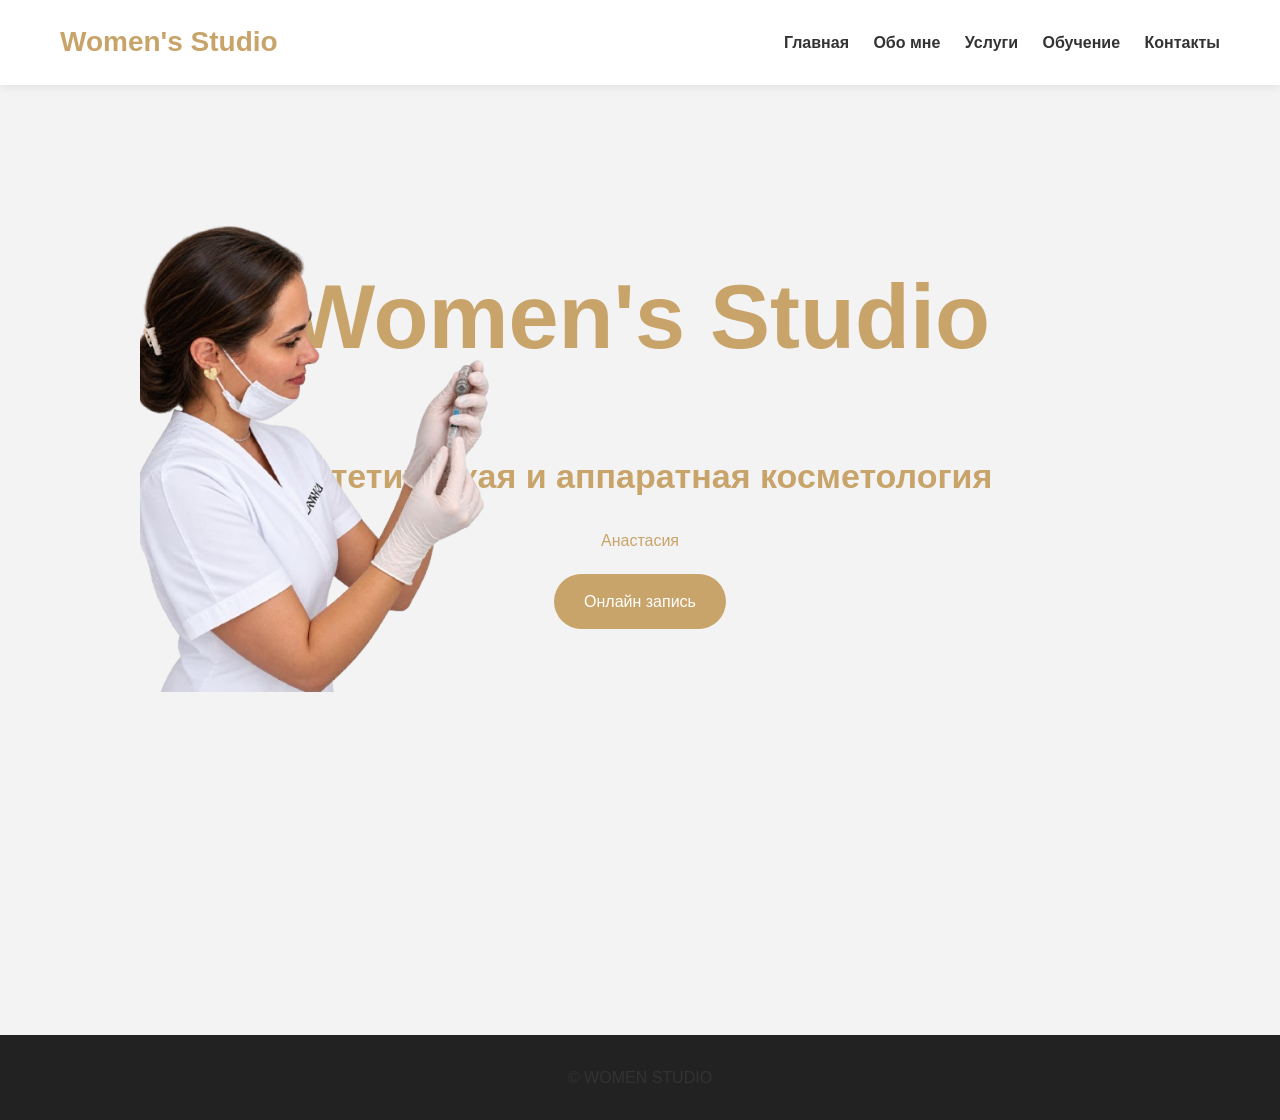
<file: index.html>
<!DOCTYPE html>
<html lang="ru">
<head>
<meta charset="UTF-8">
<title>Women's Studio</title>
<link rel="stylesheet" href="style.css">
</head>
<body>

<header>
<nav>
<div class="logo">Women's Studio</div>

<div class="menu">
<a href="index.html">Главная</a>
<a href="about.html">Обо мне</a>
<a href="services.html">Услуги</a>
<a href="training.html">Обучение</a>
<a href="contacts.html">Контакты</a>
</div>
</nav>
</header>

<section class="hero">


</div>

</div>
<div class="hero-left">

    <img src="images/left-photo.png"
         alt="Анастасия"
         class="hero-left-photo">

</div>
<div class="hero-content">
<h1>Women's Studio</h1>

<h2 class="hero-subtitle">
Эстетическая и аппаратная косметология
</h2>

<p>Анастасия</p>

<a href="https://bumpix.net/ws21" class="btn">
Онлайн запись
</a>

</div>
</section>

<footer>
© WOMEN STUDIO
</footer>
</file>
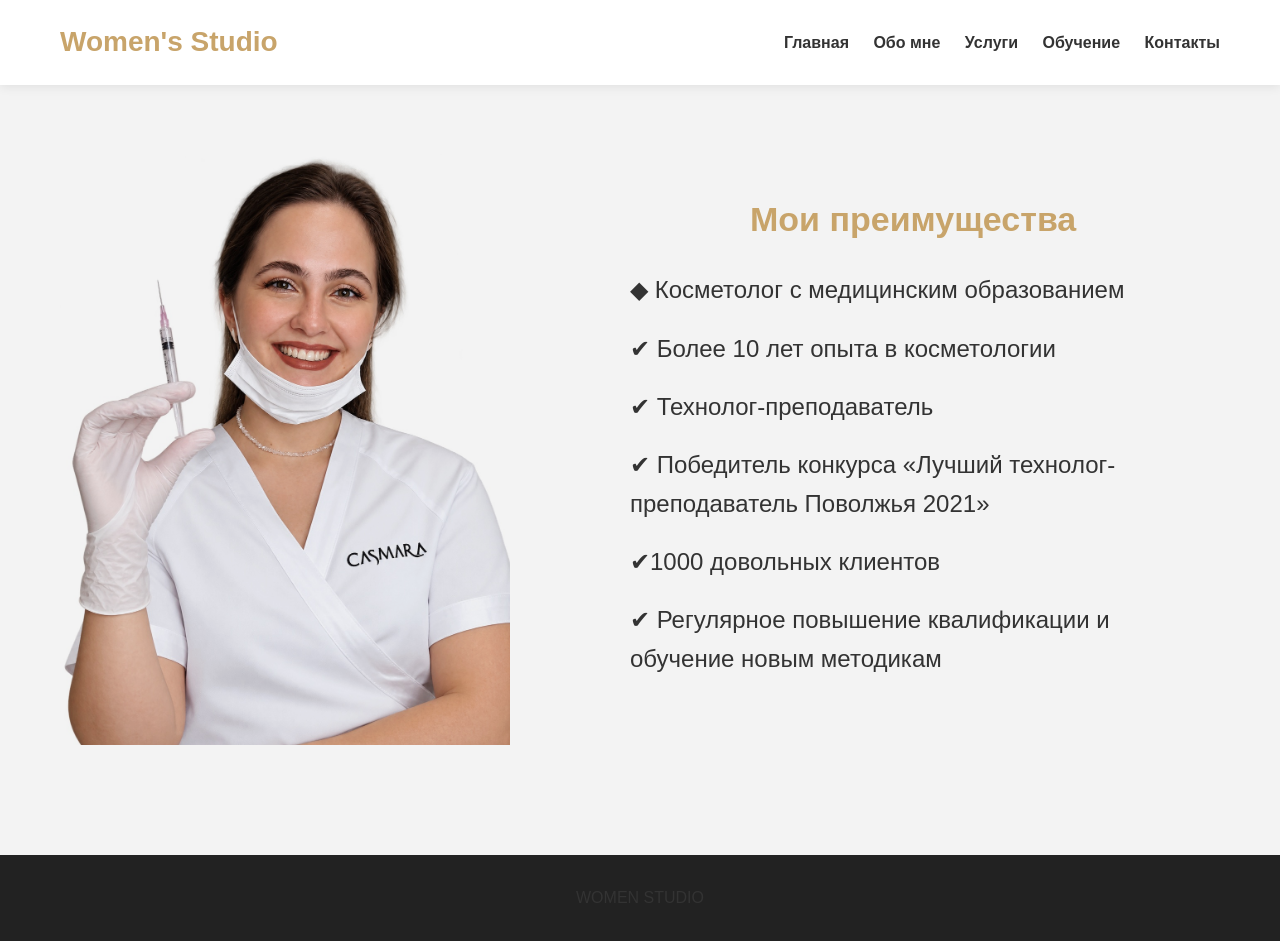
<file: about.html>
<!DOCTYPE html>
<html lang="ru">
<head>
<meta charset="UTF-8">
<title>Обо мне</title>
<link rel="stylesheet" href="style.css">
</head>

<body>

<header>
<nav>
<div class="logo">Women's Studio</div>

<div class="menu">
<a href="index.html">Главная</a>
<a href="about.html">Обо мне</a>
<a href="services.html">Услуги</a>
<a href="training.html">Обучение</a>
<a href="contacts.html">Контакты</a>
</div>
</nav>
</header>

<div class="container">

<div class="about">

    <img src="IMG_20261020_120821.jpg" class="photo">

    <div class="about-info">

        <h2 class="advantages-title">Мои преимущества</h2>

        <p>◆ Косметолог с медицинским образованием</p>

        <p>✔ Более 10 лет опыта в косметологии</p>

        <p>✔ Технолог-преподаватель</p>

        <p>✔ Победитель конкурса «Лучший технолог-преподаватель Поволжья 2021»</p>

        <p>✔1000 довольных клиентов</p>

        <p>✔ Регулярное повышение квалификации и обучение новым методикам</p>

    </div>

</div>

</div>


<footer>
WOMEN STUDIO
</footer>

</body>
</html>
</file>
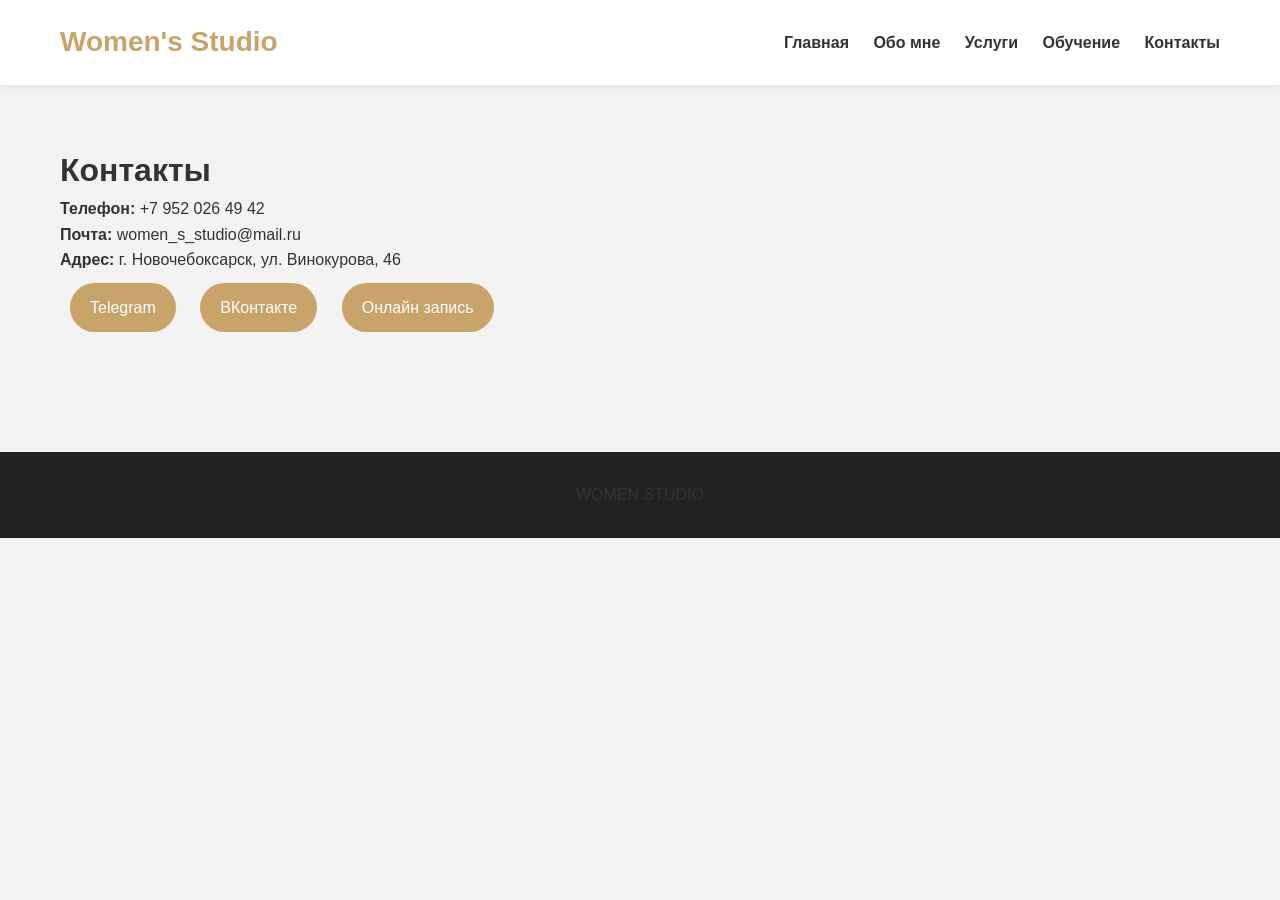
<file: contacts.html>
<!DOCTYPE html>
<html lang="ru">
<head>
<meta charset="UTF-8">
<title>Контакты</title>
<link rel="stylesheet" href="style.css">
</head>

<body>

<header>
<nav>
<div class="logo">Women's Studio</div>

<div class="menu">
<a href="index.html">Главная</a>
<a href="about.html">Обо мне</a>
<a href="services.html">Услуги</a>
<a href="training.html">Обучение</a>
<a href="contacts.html">Контакты</a>
</div>
</nav>
</header>

<div class="container">

<h1>Контакты</h1>

<p><b>Телефон:</b> +7 952 026 49 42</p>

<p><b>Почта:</b> women_s_studio@mail.ru</p>

<p><b>Адрес:</b> г. Новочебоксарск, ул. Винокурова, 46</p>

<div class="contact-links">

<a href="https://t.me/women_s_studio">
Telegram
</a>

<a href="https://vk.com">
ВКонтакте
</a>

<a href="https://bumpix.net/ws21">
Онлайн запись
</a>

</div>

</div>

<footer>
WOMEN STUDIO
</footer>

</body>
</html>
</file>
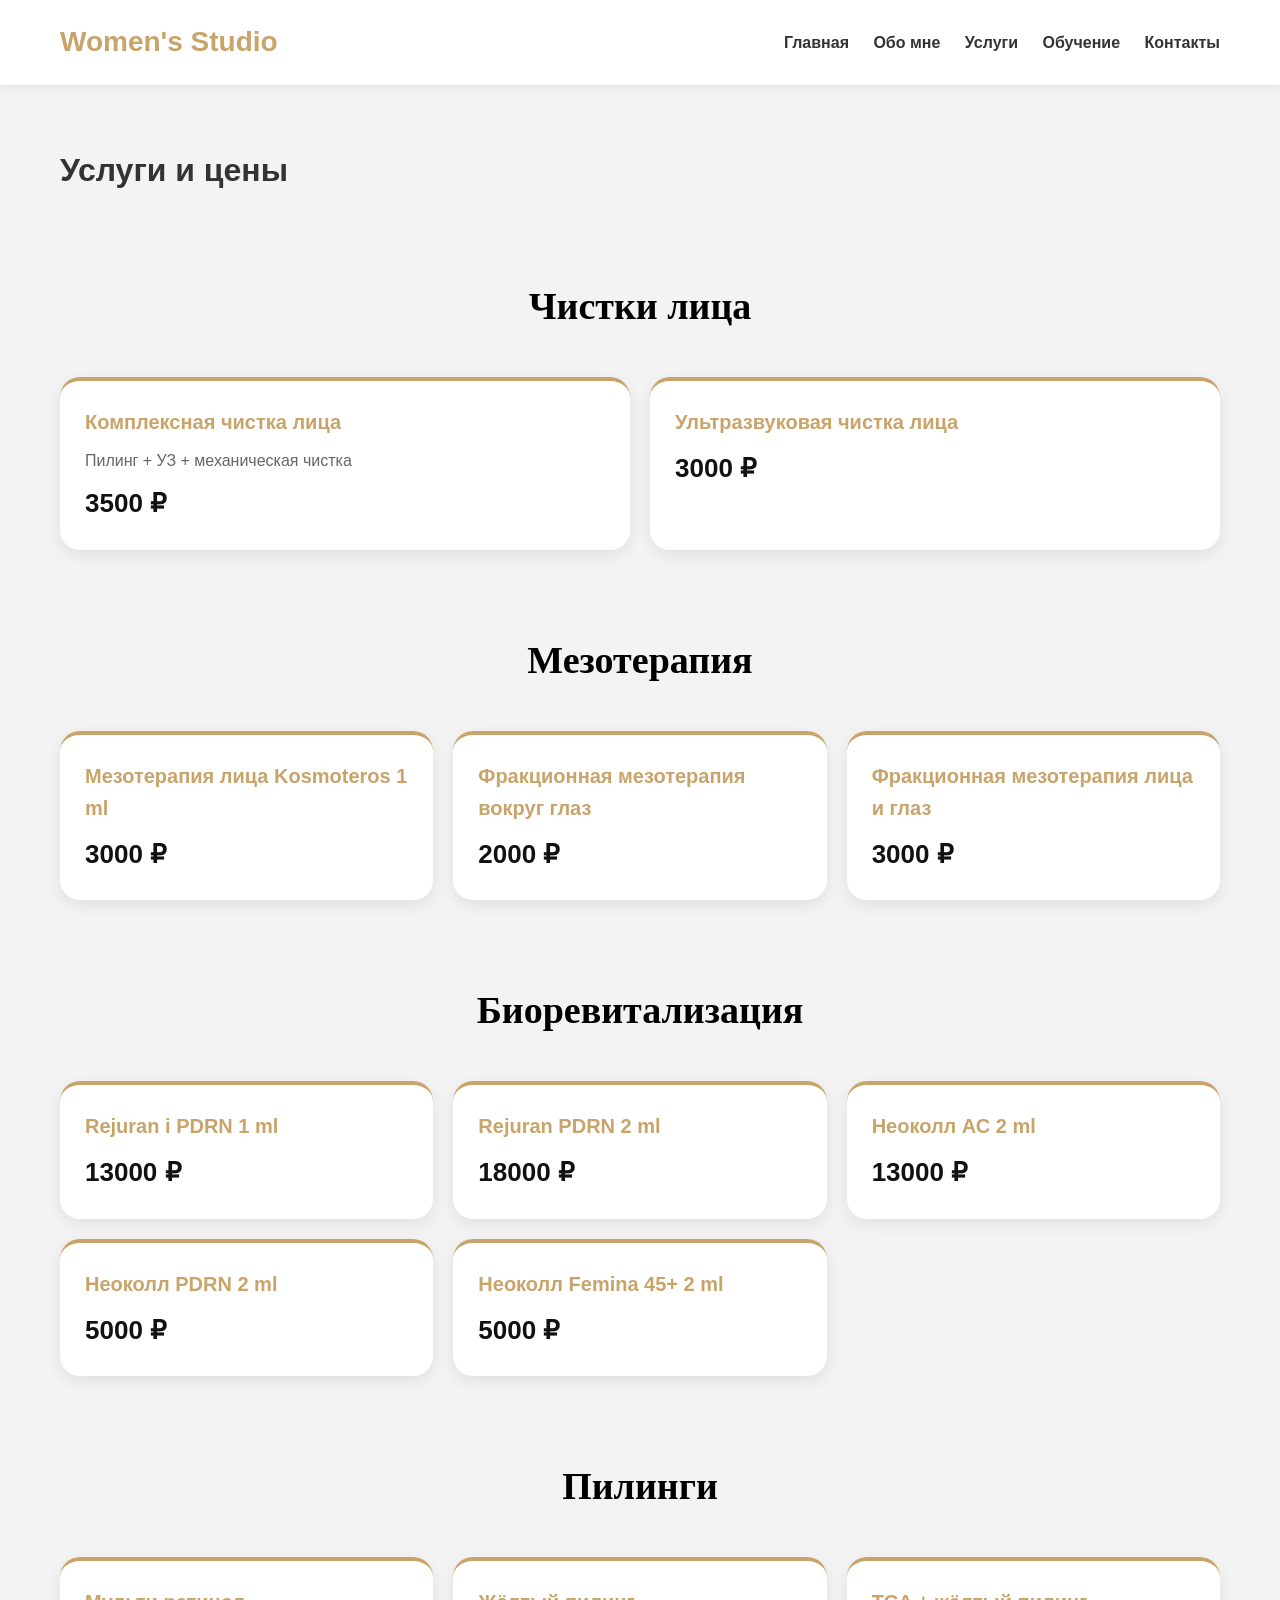
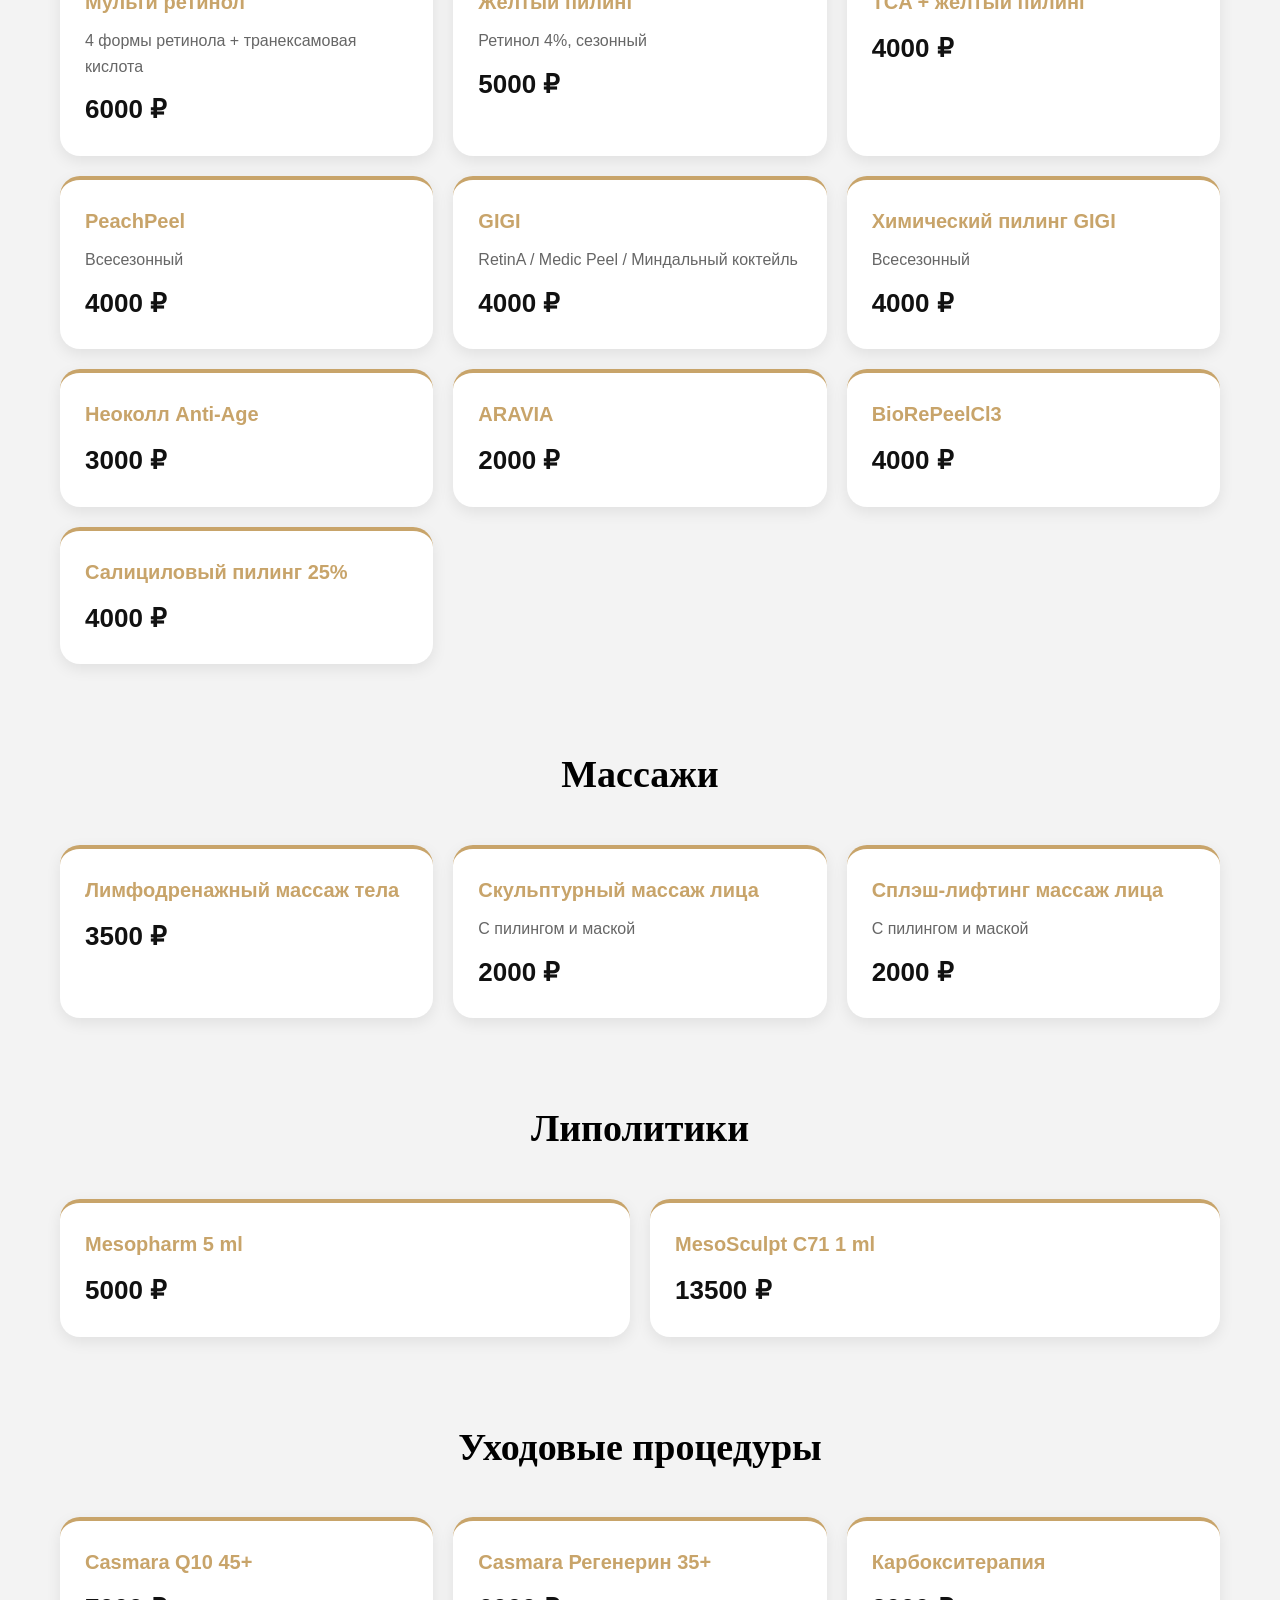
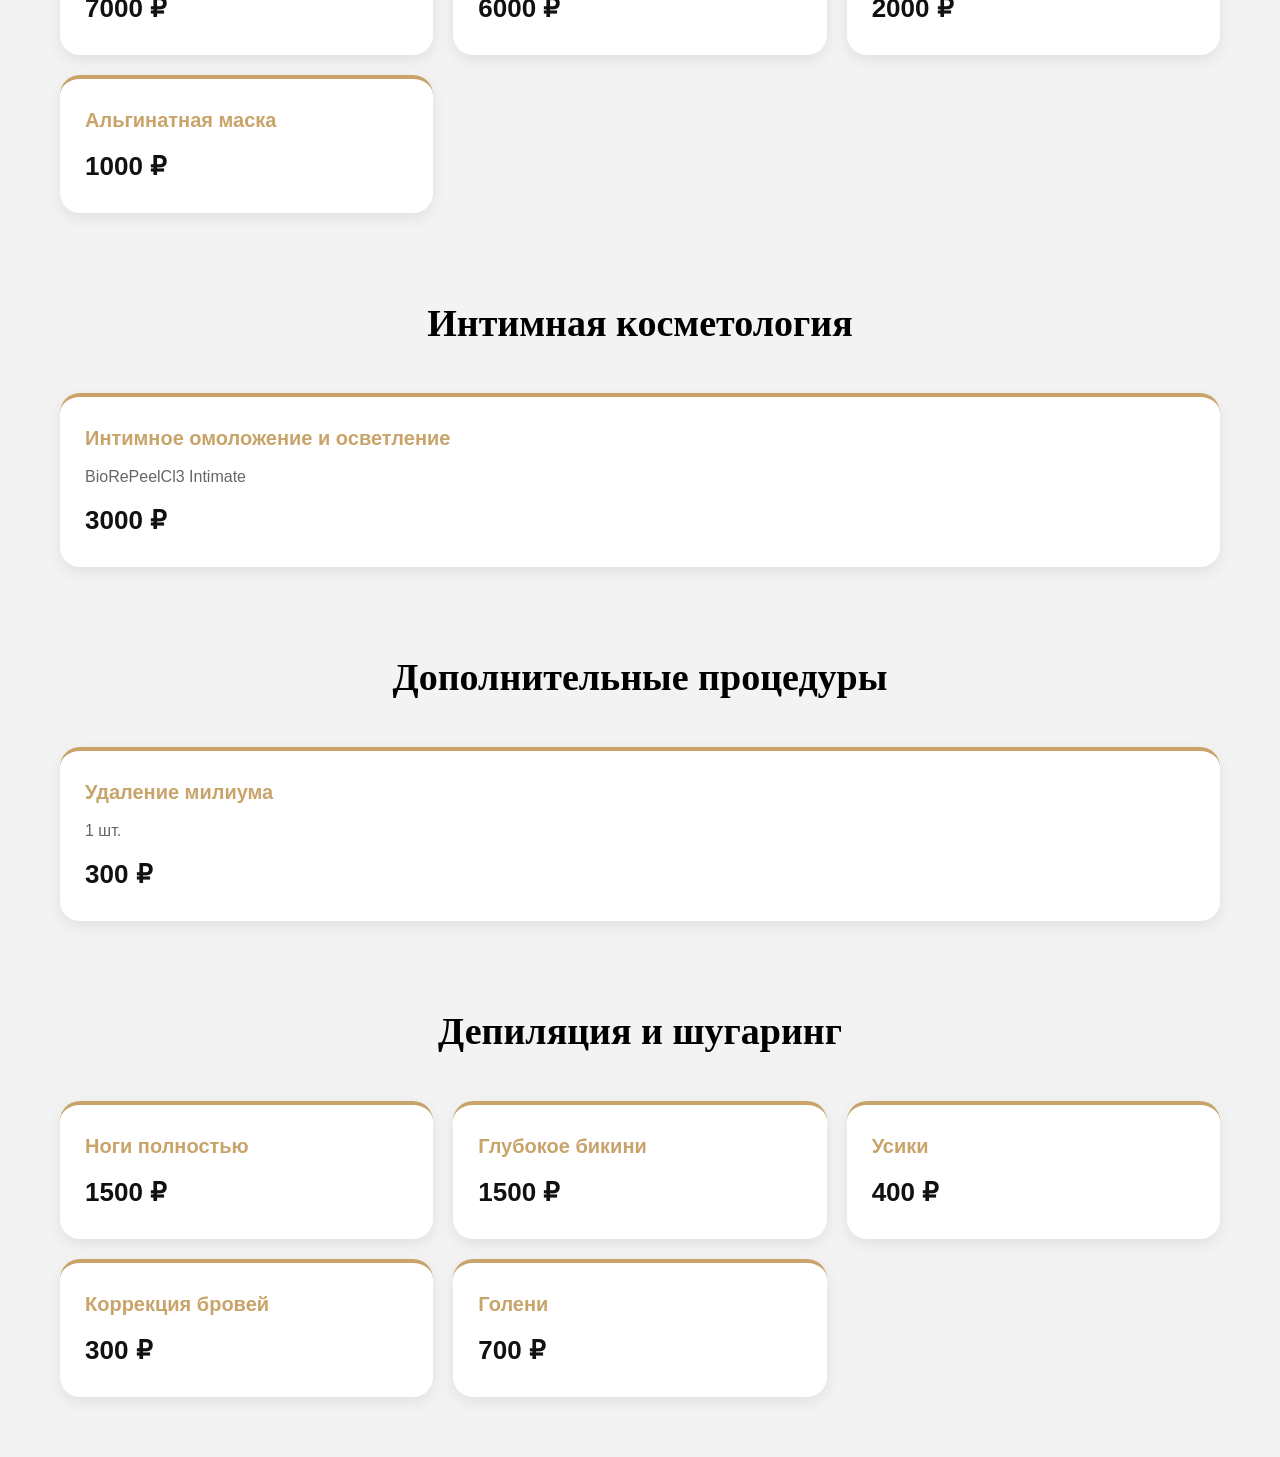
<file: services.html>
<!DOCTYPE html>
<html lang="ru">
<head>
<meta charset="UTF-8">
<title>Услуги и цены</title>
<link rel="stylesheet" href="style.css">
</head>
<body>

<header>
<nav>
<div class="logo">Women's Studio</div>

<div class="menu">
<a href="index.html">Главная</a>
<a href="about.html">Обо мне</a>
<a href="services.html">Услуги</a>
<a href="training.html">Обучение</a>
<a href="contacts.html">Контакты</a>
</div>
</nav>
</header>

<div class="container">
<h1>Услуги и цены</h1>

<h2 class="service-category">Чистки лица</h2>

<div class="cards">

<div class="card">
<h3>Комплексная чистка лица</h3>
<p>Пилинг + УЗ + механическая чистка</p>
<div class="price">3500 ₽</div>
</div>

<div class="card">
<h3>Ультразвуковая чистка лица</h3>
<div class="price">3000 ₽</div>
</div>

</div>


<h2 class="service-category">Мезотерапия</h2>

<div class="cards">

<div class="card">
<h3>Мезотерапия лица Kosmoteros 1 ml</h3>
<div class="price">3000 ₽</div>
</div>

<div class="card">
<h3>Фракционная мезотерапия вокруг глаз</h3>
<div class="price">2000 ₽</div>
</div>

<div class="card">
<h3>Фракционная мезотерапия лица и глаз</h3>
<div class="price">3000 ₽</div>
</div>

</div>


<h2 class="service-category">Биоревитализация</h2>

<div class="cards">

<div class="card">
<h3>Rejuran i PDRN 1 ml</h3>
<div class="price">13000 ₽</div>
</div>

<div class="card">
<h3>Rejuran PDRN 2 ml</h3>
<div class="price">18000 ₽</div>
</div>

<div class="card">
<h3>Неоколл АС 2 ml</h3>
<div class="price">13000 ₽</div>
</div>

<div class="card">
<h3>Неоколл PDRN 2 ml</h3>
<div class="price">5000 ₽</div>
</div>

<div class="card">
<h3>Неоколл Femina 45+ 2 ml</h3>
<div class="price">5000 ₽</div>
</div>

</div>


<h2 class="service-category">Пилинги</h2>

<div class="cards">

<div class="card">
<h3>Мульти ретинол</h3>
<p>4 формы ретинола + транексамовая кислота</p>
<div class="price">6000 ₽</div>
</div>

<div class="card">
<h3>Жёлтый пилинг</h3>
<p>Ретинол 4%, сезонный</p>
<div class="price">5000 ₽</div>
</div>

<div class="card">
<h3>TCA + жёлтый пилинг</h3>
<div class="price">4000 ₽</div>
</div>

<div class="card">
<h3>PeachPeel</h3>
<p>Всесезонный</p>
<div class="price">4000 ₽</div>
</div>

<div class="card">
<h3>GIGI</h3>
<p>RetinA / Medic Peel / Миндальный коктейль</p>
<div class="price">4000 ₽</div>
</div>

<div class="card">
<h3>Химический пилинг GIGI</h3>
<p>Всесезонный</p>
<div class="price">4000 ₽</div>
</div>

<div class="card">
<h3>Неоколл Anti-Age</h3>
<div class="price">3000 ₽</div>
</div>

<div class="card">
<h3>ARAVIA</h3>
<div class="price">2000 ₽</div>
</div>

<div class="card">
<h3>BioRePeelCl3</h3>
<div class="price">4000 ₽</div>
</div>

<div class="card">
<h3>Салициловый пилинг 25%</h3>
<div class="price">4000 ₽</div>
</div>

</div>


<h2 class="service-category">Массажи</h2>

<div class="cards">

<div class="card">
<h3>Лимфодренажный массаж тела</h3>
<div class="price">3500 ₽</div>
</div>

<div class="card">
<h3>Скульптурный массаж лица</h3>
<p>С пилингом и маской</p>
<div class="price">2000 ₽</div>
</div>

<div class="card">
<h3>Сплэш-лифтинг массаж лица</h3>
<p>С пилингом и маской</p>
<div class="price">2000 ₽</div>
</div>

</div>


<h2 class="service-category">Липолитики</h2>

<div class="cards">

<div class="card">
<h3>Mesopharm 5 ml</h3>
<div class="price">5000 ₽</div>
</div>

<div class="card">
<h3>MesoSculpt C71 1 ml</h3>
<div class="price">13500 ₽</div>
</div>

</div>


<h2 class="service-category">Уходовые процедуры</h2>

<div class="cards">

<div class="card">
<h3>Casmara Q10 45+</h3>
<div class="price">7000 ₽</div>
</div>

<div class="card">
<h3>Casmara Регенерин 35+</h3>
<div class="price">6000 ₽</div>
</div>

<div class="card">
<h3>Карбокситерапия</h3>
<div class="price">2000 ₽</div>
</div>

<div class="card">
<h3>Альгинатная маска</h3>
<div class="price">1000 ₽</div>
</div>

</div>


<h2 class="service-category">Интимная косметология</h2>

<div class="cards">

<div class="card">
<h3>Интимное омоложение и осветление</h3>
<p>BioRePeelCl3 Intimate</p>
<div class="price">3000 ₽</div>
</div>

</div>


<h2 class="service-category">Дополнительные процедуры</h2>

<div class="cards">

<div class="card">
<h3>Удаление милиума</h3>
<p>1 шт.</p>
<div class="price">300 ₽</div>
</div>

</div>


<h2 class="service-category">Депиляция и шугаринг</h2>

<div class="cards">

<div class="card">
<h3>Ноги полностью</h3>
<div class="price">1500 ₽</div>
</div>

<div class="card">
<h3>Глубокое бикини</h3>
<div class="price">1500 ₽</div>
</div>

<div class="card">
<h3>Усики</h3>
<div class="price">400 ₽</div>
</div>

<div class="card">
<h3>Коррекция бровей</h3>
<div class="price">300 ₽</div>
</div>

<div class="card">
<h3>Голени</h3>
<div class="price">700 ₽</div>
</div>

</div>
</file>
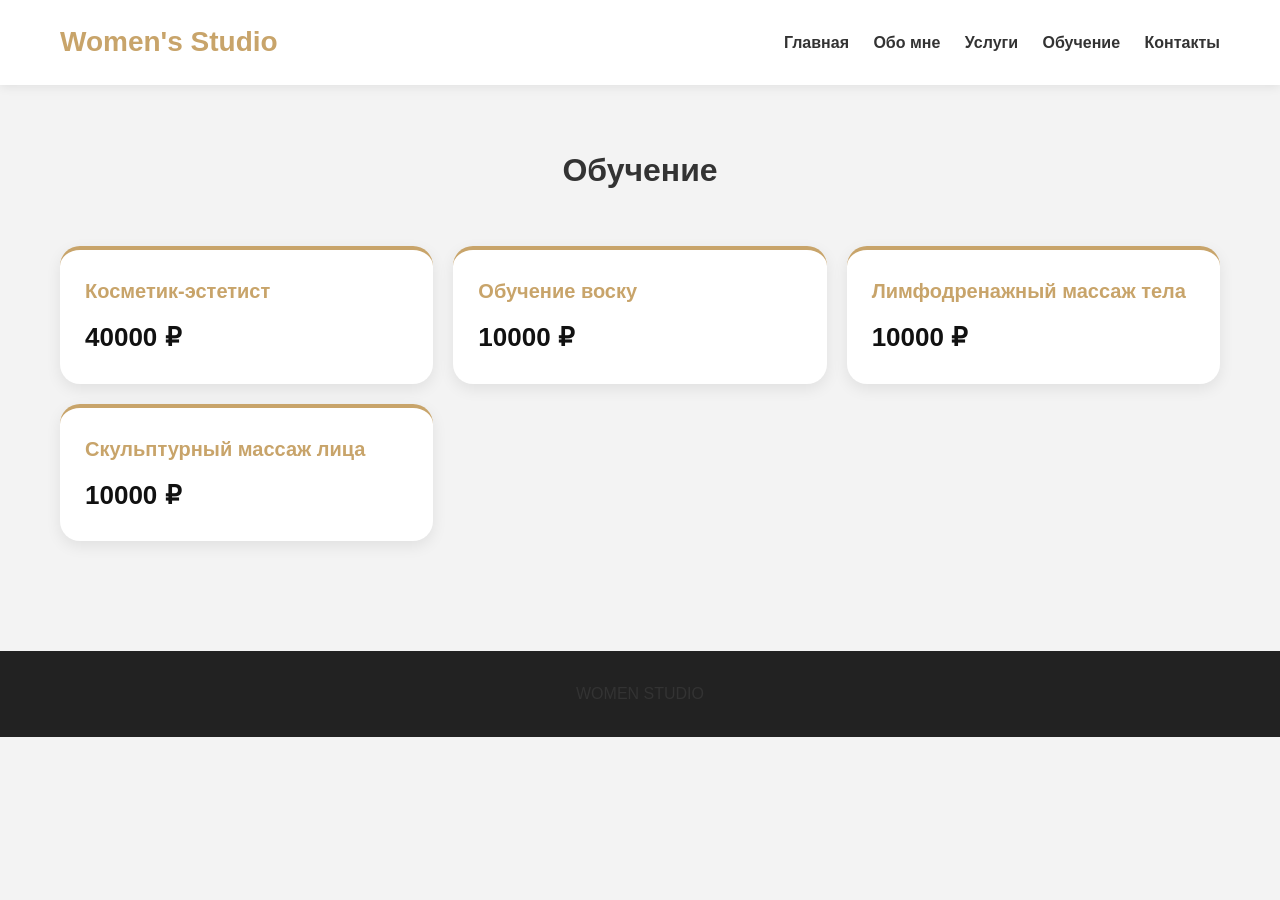
<file: training.html>
<!DOCTYPE html>
<html lang="ru">
<head>
<meta charset="UTF-8">
<title>Обучение</title>
<link rel="stylesheet" href="style.css">
</head>

<body>

<header>
<nav>
<div class="logo">Women's Studio</div>

<div class="menu">
<a href="index.html">Главная</a>
<a href="about.html">Обо мне</a>
<a href="services.html">Услуги</a>
<a href="training.html">Обучение</a>
<a href="contacts.html">Контакты</a>
</div>
</nav>
</header>

<div class="container">


<h1 class="training-title">Обучение</h1>

<div class="cards">

<div class="card">
<h3>Косметик-эстетист</h3>
<div class="price">40000 ₽</div>
</div>

<div class="card">
<h3>Обучение воску</h3>
<div class="price">10000 ₽</div>
</div>

<div class="card">
<h3>Лимфодренажный массаж тела</h3>
<div class="price">10000 ₽</div>
</div>

<div class="card">
<h3>Скульптурный массаж лица</h3>
<div class="price">10000 ₽</div>
</div>

</div>

</div>

<footer>
WOMEN STUDIO
</footer>

</body>
</html>
</file>
<file: style.css>
*{
margin:0;
padding:0;
box-sizing:border-box;
font-family:Arial,sans-serif;
}

body{
background:#ffffff;
color:#333;
line-height:1.6;
}

header{
background:#fff;
box-shadow:0 2px 10px rgba(0,0,0,.08);
position:sticky;
top:0;
z-index:999;
}

nav{
max-width:1200px;
margin:auto;
padding:20px;
display:flex;
justify-content:space-between;
align-items:center;
}

.logo{
font-size:28px;
font-weight:bold;
color:#c8a46a;
}

.menu a{
margin-left:20px;
text-decoration:none;
color:#333;
font-weight:bold;
}

.hero{
height:100vh;
background:

.hero{
    min-height:100vh;

   background:#ffffff;
    linear-gradient(
        rgba(0,0,0,.0),
        rgba(0,0,0,.0)
    ),
url("images/photo.jpg");


}

display:flex;
justify-content:center;
align-items:center;
text-align:center;
color:white;
}

.hero-content{
    max-width:800px;
    width:100%;

    margin:0 auto;

    text-align:center;

    position:relative;
    top:120px; /* чем больше число, тем ниже текст */

    padding:40px;

}

.hero h1{
font-size:90px;
}

.btn{
display:inline-block;
margin-top:20px;
padding:15px 30px;
background:#c8a46a;
color:white;
text-decoration:none;
border-radius:40px;
}

.container{
max-width:1200px;
margin:auto;
padding:60px 20px;
}


h2{
margin-top:60px;
margin-bottom:25px;
color:#000;
font-size:34px;
text-align:center;
font-weight:600;
position:relative;
}

.cards{
display:grid;
grid-template-columns:repeat(auto-fit,minmax(300px,1fr));
gap:20px;
}

.card{
padding:25px;
border-radius:20px;
box-shadow:0 5px 15px rgba(0,0,0,.08);
background:white;
}

.price{
font-weight:bold;
color:#c8a46a;
font-size:22px;
margin-top:10px;
}

footer{
background:#222;
text-align:center;
padding:30px;
margin-top:50px;
}

.photo{
    width:100%;
    max-width:450px;

    border-radius:0;
    box-shadow:none;

    background:transparent;
    mix-blend-mode:multiply;
}

.contact-links a{
display:inline-block;
margin:10px;
padding:12px 20px;
background:#c8a46a;
color:white;
text-decoration:none;
border-radius:30px;
}
.card{
padding:25px;
border-radius:20px;
background:white;
box-shadow:0 5px 15px rgba(0,0,0,.08);
transition:.3s;
border-top:4px solid #c8a46a;
}

.card:hover{
transform:translateY(-5px);
}

.card h3{
color:#c8a46a;
margin-bottom:10px;
font-size:20px;
}

.card p{
color:#666;
margin-bottom:10px;
}

.price{
font-size:26px;
font-weight:bold;
color:#111;
}
h2{
    margin-top:60px;
    margin-bottom:25px;
    color:#c8a46a;
    font-size:34px;
    text-align:center;
    position:relative;
}

h2::after{
    content:"";
    display:block;
    width:80px;
    height:3px;
    background:#c8a46a;
    margin:12px auto 0;
    border-radius:10px;
}

.service-category{
    color:#000000 !important;
    font-size:38px;
    font-weight:700;
    text-align:center;
    margin-top:80px;
    margin-bottom:40px;
    font-family:'Cormorant Garamond', serif;
}

.service-category::after{
    content:"";
    display:block;
    width:80px;
    height:2px;
    background:#000;
    margin:15px auto 0;
}
.service-category::after{
    display:none;
}
.training-title{
    text-align:center;
    width:100%;
    margin-bottom:50px;
}
.floating-cosmetics{
    position:absolute;
    inset:0;
    overflow:hidden;
    pointer-events:none;
}

.cosmetic{
    position:absolute;
    animation:float 12s ease-in-out infinite;
    opacity:.8;
}

.syringe{
    width:120px;
    left:5%;
    top:20%;
}

.cream{
    width:140px;
    right:10%;
    top:15%;
}

.serum{
    width:100px;
    left:15%;
    bottom:15%;
}

.ampoule{
    width:90px;
    right:20%;
    bottom:10%;
}

@keyframes float{
    0%,100%{
        transform:translateY(0);
    }

    50%{
        transform:translateY(-30px);
    }
}
.hero{
    position:relative;
    overflow:hidden;
}

.hero-float{
    position:absolute;
    right:5%;
    top:50%;
    transform:translateY(-50%);
    perspective:1000px;
}

.floating-image{

    width:320px;

    animation:
    levitate 6s ease-in-out infinite,
    rotate3d 8s ease-in-out infinite;

    filter:
    drop-shadow(0 20px 35px rgba(0,0,0,.25));

    transform-style:preserve-3d;
}

@keyframes levitate{

    0%,100%{
        transform:
        translateY(0);
    }

    50%{
        transform:
        translateY(-30px);
    }

}

@keyframes rotate3d{

    0%{
        rotate:y -20deg;
    }

    50%{
        rotate:y 20deg;
    }

    100%{
        rotate:y -20deg;
    }

}
.hero-left{
    position:absolute;
    left:140px;
    top:42%;
    transform:translateY(-50%);
    z-index:2;
}

.hero-left-photo{
    width:350px;
    max-width:30vw;

    border-radius:25px;

    box-shadow:
        0 20px 40px rgba(0,0,0,.25);

    animation:leftFloat 6s ease-in-out infinite;
}

@keyframes leftFloat{

    0%,100%{
        transform:translateY(0);
    }

    50%{
        transform:translateY(-15px);
    }

}

@media(max-width:900px){

    .hero-left{
        display:none;
    }

}
body{
    background:#ffffff;
}

.hero{
    background:#ffffff;
}
body,
.hero{
background:#f3f3f3 !important;
}
.hero-left-photo{
    width:350px;
    max-width:30vw;

    border-radius:0;
    box-shadow:none;
}
.hero h1{
    color:#c8a46a !important;
}

.hero p{
    color:#c8a46a !important;
}
.hero-subtitle::after{
    display:none;
}
.about-info{
    padding-left:40px;
}

.about-info h3{
    color:#c8a46a;
    font-size:32px;
    margin-bottom:25px;
}

.about-info p{
    font-size:20px;
    margin-bottom:18px;
    color:#333;
}
.about{
    display:flex;
    align-items:center;
    gap:80px;
}

.about-info{
    flex:1;
}

.about-info h2{
    text-align:left;
    margin-top:0;
    margin-left:120px;
}

.about-info p{
    font-size:24px;
    margin-bottom:20px;
}

@media(max-width:900px){

    .about{
        flex-direction:column;
    }

    .about-info h2{
        text-align:center;
    }

}
.advantages-title::after{
    display:none;
}
</file>
